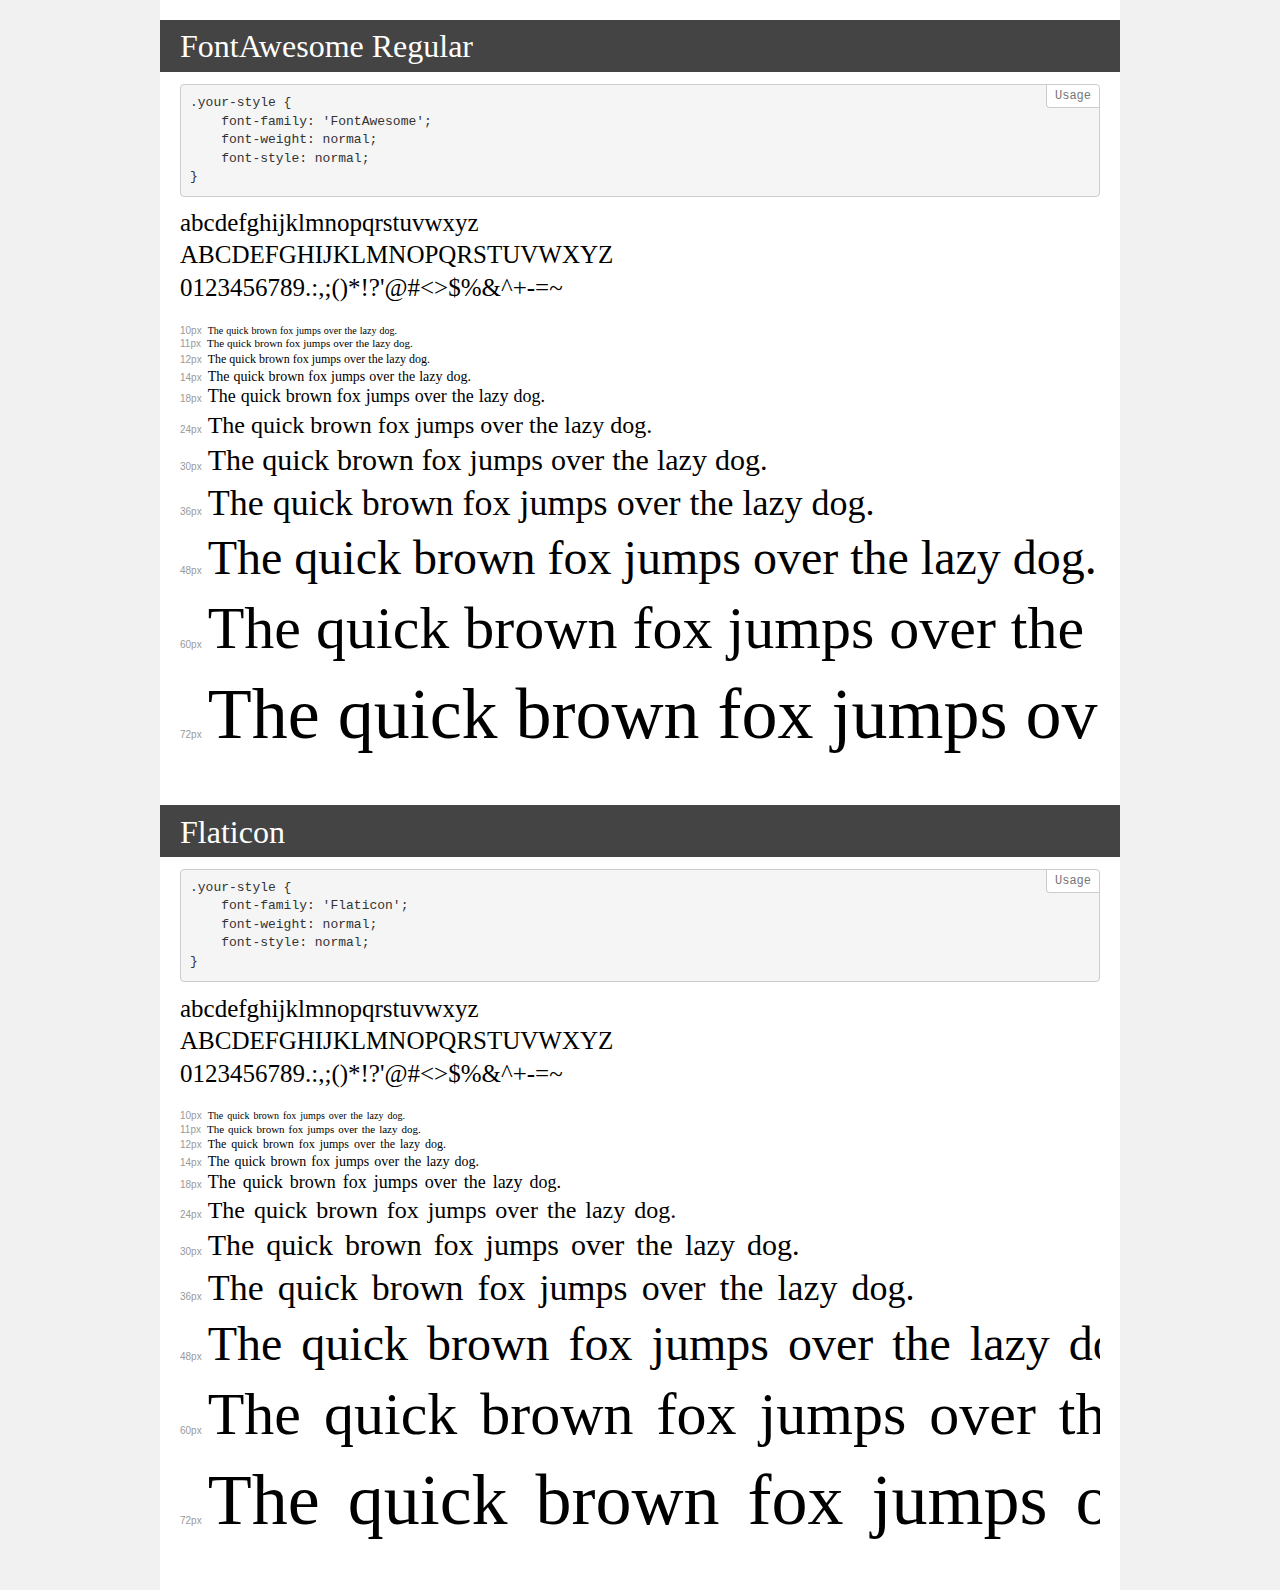
<file: public/fonts/demo.html>
<!DOCTYPE html>
<html>
<head>
    <meta charset="utf-8">
    <meta http-equiv="X-UA-Compatible" content="IE=edge">
    <meta name="viewport" content="width=device-width, initial-scale=1">
    <meta name="robots" content="noindex, noarchive">
    <title>Transfonter demo</title>
    <link href="stylesheet.css" rel="stylesheet">
    <style>
        /*
        http://meyerweb.com/eric/tools/css/reset/
        v2.0 | 20110126
        License: none (public domain)
        */
        html, body, div, span, applet, object, iframe,
        h1, h2, h3, h4, h5, h6, p, blockquote, pre,
        a, abbr, acronym, address, big, cite, code,
        del, dfn, em, img, ins, kbd, q, s, samp,
        small, strike, strong, sub, sup, tt, var,
        b, u, i, center,
        dl, dt, dd, ol, ul, li,
        fieldset, form, label, legend,
        table, caption, tbody, tfoot, thead, tr, th, td,
        article, aside, canvas, details, embed,
        figure, figcaption, footer, header, hgroup,
        menu, nav, output, ruby, section, summary,
        time, mark, audio, video {
            margin: 0;
            padding: 0;
            border: 0;
            font-size: 100%;
            font: inherit;
            vertical-align: baseline;
        }
        /* HTML5 display-role reset for older browsers */
        article, aside, details, figcaption, figure,
        footer, header, hgroup, menu, nav, section {
            display: block;
        }
        body {
            line-height: 1;
        }
        ol, ul {
            list-style: none;
        }
        blockquote, q {
            quotes: none;
        }
        blockquote:before, blockquote:after,
        q:before, q:after {
            content: '';
            content: none;
        }
        table {
            border-collapse: collapse;
            border-spacing: 0;
        }
        /* common styles */
        body {
            background: #f1f1f1;
            color: #000;
        }
        .page {
            background: #fff;
            width: 920px;
            margin: 0 auto;
            padding: 20px 20px 0 20px;
            overflow: hidden;
        }
        .font-container {
            overflow-x: auto;
            overflow-y: hidden;
            margin-bottom: 40px;
            line-height: 1.3;
            white-space: nowrap;
            padding-bottom: 5px;
        }
        h1 {
            position: relative;
            background: #444;
            font-size: 32px;
            color: #fff;
            padding: 10px 20px;
            margin: 0 -20px 12px -20px;
        }
        .letters {
            font-size: 25px;
            margin-bottom: 20px;
        }
        .s10:before {
            content: '10px';
        }
        .s11:before {
            content: '11px';
        }
        .s12:before {
            content: '12px';
        }
        .s14:before {
            content: '14px';
        }
        .s18:before {
            content: '18px';
        }
        .s24:before {
            content: '24px';
        }
        .s30:before {
            content: '30px';
        }
        .s36:before {
            content: '36px';
        }
        .s48:before {
            content: '48px';
        }
        .s60:before {
            content: '60px';
        }
        .s72:before {
            content: '72px';
        }
        .s10:before, .s11:before, .s12:before, .s14:before,
        .s18:before, .s24:before, .s30:before, .s36:before,
        .s48:before, .s60:before, .s72:before {
            font-family: Arial, sans-serif;
            font-size: 10px;
            font-weight: normal;
            font-style: normal;
            color: #999;
            padding-right: 6px;
        }
        pre {
            display: block;
            position: relative;
            padding: 9px;
            margin: 0 0 10px;
            font-family: Monaco, Menlo, Consolas, "Courier New", monospace !important;
            font-size: 13px;
            line-height: 1.428571429;
            color: #333;
            font-weight: normal !important;
            font-style: normal !important;
            background-color: #f5f5f5;
            border: 1px solid #ccc;
            overflow-x: auto;
            border-radius: 4px;
        }
        pre:after {
            display: block;
            position: absolute;
            right: 0;
            top: 0;
            content: 'Usage';
            line-height: 1;
            padding: 5px 8px;
            font-size: 12px;
            color: #767676;
            background-color: #fff;
            border: 1px solid #ccc;
            border-right: none;
            border-top: none;
            border-radius: 0 4px 0 4px;
            z-index: 10;
        }
        /* responsive */
        @media (max-width: 959px) {
            .page {
                width: auto;
                margin: 0;
            }
        }
    </style>
</head>
<body>
<div class="page">
    <div class="demo" style="font-family: 'FontAwesome'; font-weight: normal; font-style: normal;">
        <h1>FontAwesome Regular</h1>
        <pre>.your-style {
    font-family: 'FontAwesome';
    font-weight: normal;
    font-style: normal;
}</pre>
        <div class="font-container">
            <p class="letters">
                abcdefghijklmnopqrstuvwxyz<br>
ABCDEFGHIJKLMNOPQRSTUVWXYZ<br>
                0123456789.:,;()*!?'@#<>$%&^+-=~
            </p>
            <p class="s10" style="font-size: 10px;">The quick brown fox jumps over the lazy dog.</p>
            <p class="s11" style="font-size: 11px;">The quick brown fox jumps over the lazy dog.</p>
            <p class="s12" style="font-size: 12px;">The quick brown fox jumps over the lazy dog.</p>
            <p class="s14" style="font-size: 14px;">The quick brown fox jumps over the lazy dog.</p>
            <p class="s18" style="font-size: 18px;">The quick brown fox jumps over the lazy dog.</p>
            <p class="s24" style="font-size: 24px;">The quick brown fox jumps over the lazy dog.</p>
            <p class="s30" style="font-size: 30px;">The quick brown fox jumps over the lazy dog.</p>
            <p class="s36" style="font-size: 36px;">The quick brown fox jumps over the lazy dog.</p>
            <p class="s48" style="font-size: 48px;">The quick brown fox jumps over the lazy dog.</p>
            <p class="s60" style="font-size: 60px;">The quick brown fox jumps over the lazy dog.</p>
            <p class="s72" style="font-size: 72px;">The quick brown fox jumps over the lazy dog.</p>
        </div>
    </div>
    <div class="demo" style="font-family: 'Flaticon'; font-weight: normal; font-style: normal;">
        <h1>Flaticon</h1>
        <pre>.your-style {
    font-family: 'Flaticon';
    font-weight: normal;
    font-style: normal;
}</pre>
        <div class="font-container">
            <p class="letters">
                abcdefghijklmnopqrstuvwxyz<br>
ABCDEFGHIJKLMNOPQRSTUVWXYZ<br>
                0123456789.:,;()*!?'@#<>$%&^+-=~
            </p>
            <p class="s10" style="font-size: 10px;">The quick brown fox jumps over the lazy dog.</p>
            <p class="s11" style="font-size: 11px;">The quick brown fox jumps over the lazy dog.</p>
            <p class="s12" style="font-size: 12px;">The quick brown fox jumps over the lazy dog.</p>
            <p class="s14" style="font-size: 14px;">The quick brown fox jumps over the lazy dog.</p>
            <p class="s18" style="font-size: 18px;">The quick brown fox jumps over the lazy dog.</p>
            <p class="s24" style="font-size: 24px;">The quick brown fox jumps over the lazy dog.</p>
            <p class="s30" style="font-size: 30px;">The quick brown fox jumps over the lazy dog.</p>
            <p class="s36" style="font-size: 36px;">The quick brown fox jumps over the lazy dog.</p>
            <p class="s48" style="font-size: 48px;">The quick brown fox jumps over the lazy dog.</p>
            <p class="s60" style="font-size: 60px;">The quick brown fox jumps over the lazy dog.</p>
            <p class="s72" style="font-size: 72px;">The quick brown fox jumps over the lazy dog.</p>
        </div>
    </div>
</div>
</body>
</html>
</file>
<file: public/fonts/stylesheet.css>
/* This stylesheet generated by Transfonter (https://transfonter.org) on March 14, 2018 3:41 PM */

@font-face {
    font-family: 'FontAwesome';
    src: url('FontAwesome.eot');
    src: local('FontAwesome Regular'), local('FontAwesome'),
        url('FontAwesome.eot?#iefix') format('embedded-opentype'),
        url('FontAwesome.woff2') format('woff2'),
        url('FontAwesome.woff') format('woff'),
        url('FontAwesome.ttf') format('truetype'),
        url('FontAwesome.svg#FontAwesome') format('svg');
    font-weight: normal;
    font-style: normal;
}

@font-face {
    font-family: 'Flaticon';
    src: url('Flaticon.eot');
    src: local('Flaticon'),
        url('Flaticon.eot?#iefix') format('embedded-opentype'),
        url('Flaticon.woff2') format('woff2'),
        url('Flaticon.woff') format('woff'),
        url('Flaticon.ttf') format('truetype'),
        url('Flaticon.svg#Flaticon') format('svg');
    font-weight: normal;
    font-style: normal;
}
</file>
